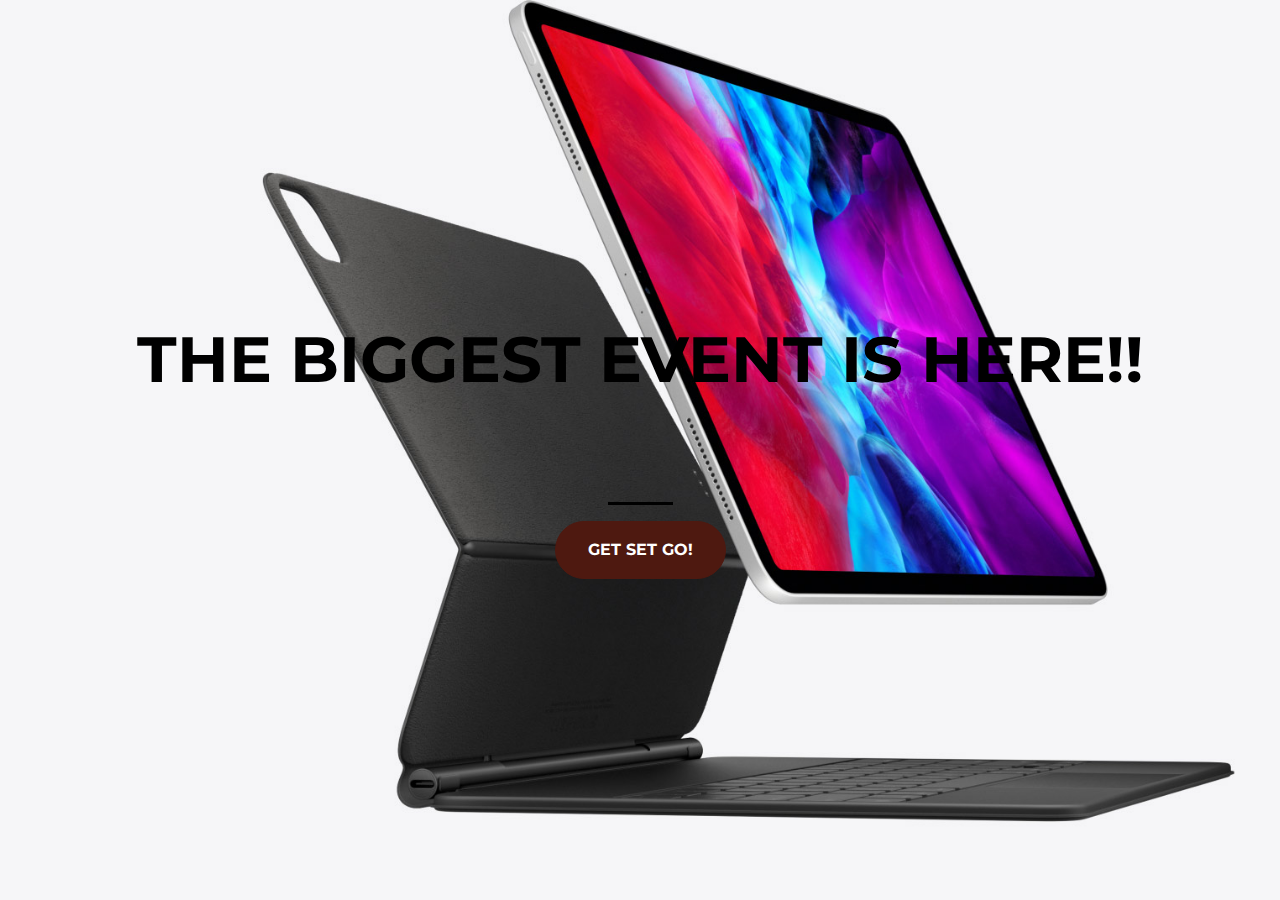
<file: index.html>
<!DOCTYPE html>
<html>
  <head>
    <title>Startup</title>
    <!-- Required meta tags -->
    <meta charset="utf-8" />
    <meta
      name="viewport"
      content="width=device-width, initial-scale=1, shrink-to-fit=no"
    />

    <!-- Google Fonts -->
    <link
      href="https://fonts.googleapis.com/css?family=Montserrat"
      rel="stylesheet"
    />

    <!-- Bootstrap CSS from a CDN. This way you don't have to include the bootstrap file yourself -->
    <link
      rel="stylesheet"
      href="https://stackpath.bootstrapcdn.com/bootstrap/4.4.1/css/bootstrap.min.css"
      integrity="sha384-Vkoo8x4CGsO3+Hhxv8T/Q5PaXtkKtu6ug5TOeNV6gBiFeWPGFN9MuhOf23Q9Ifjh"
      crossorigin="anonymous"
    />
    <link rel="stylesheet" type="text/css" href="style.css" />
  </head>
  <body>
    <div class="container d-flex align-items-center h-100">
      <div class="row">
        <header class="text-center col-12">
          <h1 class="text-uppercase">
            <strong>The Biggest Event is here!!</strong>
          </h1>
        </header>
        <div class="buffer col-12"></div>
        <section class="text-center col-12">
          <hr />
          <a
            href="https://us17.admin.mailchimp.com/lists/integration/embeddedcode?id=1070141"
            ><button class="btn btn-primary btn-xl">get set go!</button>
          </a>
        </section>
      </div>
    </div>
  </body>
</html>
</file>
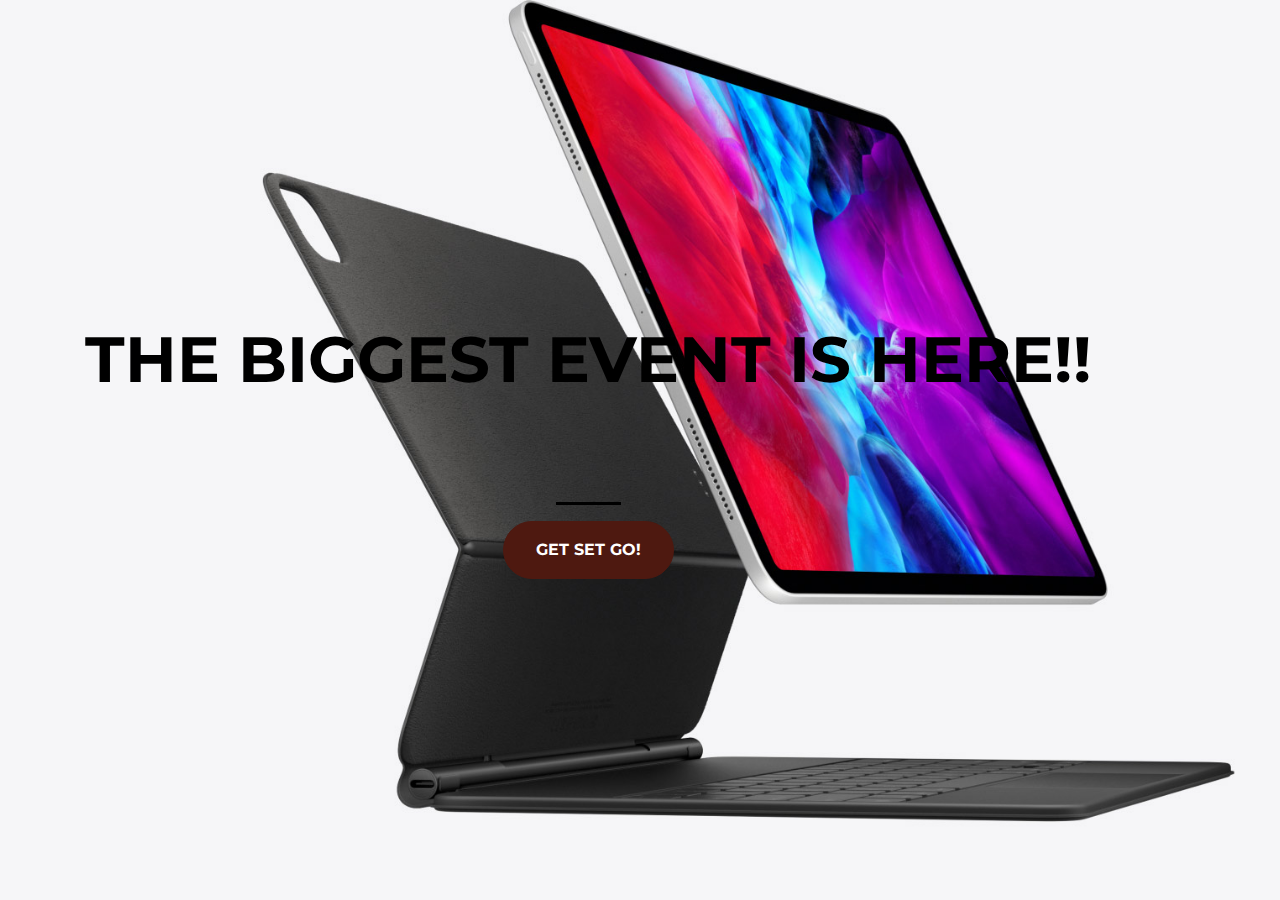
<file: index.html.html>
<!DOCTYPE html>
<html>
  <head>
    <title>Startup</title>
    <!-- Required meta tags -->
    <meta charset="utf-8" />
    <meta
      name="viewport"
      content="width=device-width, initial-scale=1, shrink-to-fit=no"
    />

    <!-- Google Fonts -->
    <link
      href="https://fonts.googleapis.com/css?family=Montserrat"
      rel="stylesheet"
    />

    <!-- Bootstrap CSS from a CDN. This way you don't have to include the bootstrap file yourself -->
    <link
      rel="stylesheet"
      href="https://stackpath.bootstrapcdn.com/bootstrap/4.4.1/css/bootstrap.min.css"
      integrity="sha384-Vkoo8x4CGsO3+Hhxv8T/Q5PaXtkKtu6ug5TOeNV6gBiFeWPGFN9MuhOf23Q9Ifjh"
      crossorigin="anonymous"
    />
    <link rel="stylesheet" type="text/css" href="style1.css" />
  </head>
  <body>
      <div class="container d-flex align-items-center h-100">
          <div class="row>"
              <header class="text-center col-12">
                  <h1 class="text-uppercase"><strong>The Biggest Event is here!!</strong></h1>
                </header>
                <div class="buffer col-12"></div>
    <section class="text-center col-12">
    <hr />
    <a href="https://us17.admin.mailchimp.com/lists/integration/embeddedcode?id=1070141"><button class="btn btn-primary btn-xl">get set go!</button>
    </a></section>
          </div>
        </div>
  </body>
</html>
</file>
<file: style.css>
body,
html {
  width: 100%;
  height: 100%;
  font-family: "Montserrat", sans-serif;
  background: url(header.jpg) no-repeat center center fixed;
  -webkit-background-size: cover;
  -moz-background-size: cover;
  -o-background-size: cover;
  background-size: cover;
}

h1 {
  font-size: 4em;
  color: black; /*(its already black)*/
}
hr {
  border-color: black;
  border-width: 3px;
  max-width: 65px;
}
.btn {
  font-weight: 700;
  border-radius: 300px;
  text-transform: uppercase;
}
.btn-primary {
  background-color: #4e1910;
  border-color: #4e1910;
}
.btn-primary:hover {
  background-color: #ee4b08;
  border-color: #ee4b08;
  border-width: 4px;
}
.btn-xl {
  padding: 1rem 2rem;
}

.buffer {
  height: 5rem;
}
</file>
<file: style1.css>
body,
html {
  width: 100%;
  height: 100%;
  font-family: "Montserrat", sans-serif;
  background: url(header.jpg) no-repeat center center fixed;
  -webkit-background-size: cover;
  -moz-background-size: cover;
  -o-background-size: cover;
  background-size: cover;
}

h1 {
  font-size: 4em;
  color: black; /*(its already black)*/
}
hr {
  border-color: black;
  border-width: 3px;
  max-width: 65px;
}
.btn {
  font-weight: 700;
  border-radius: 300px;
  text-transform: uppercase;
}
.btn-primary {
  background-color: #4e1910;
  border-color: #4e1910;
}
.btn-primary:hover {
  background-color: #ee4b08;
  border-color: #ee4b08;
  border-width: 4px;
}
.btn-xl {
  padding: 1rem 2rem;
}

.buffer {
  height: 5rem;
}
</file>
